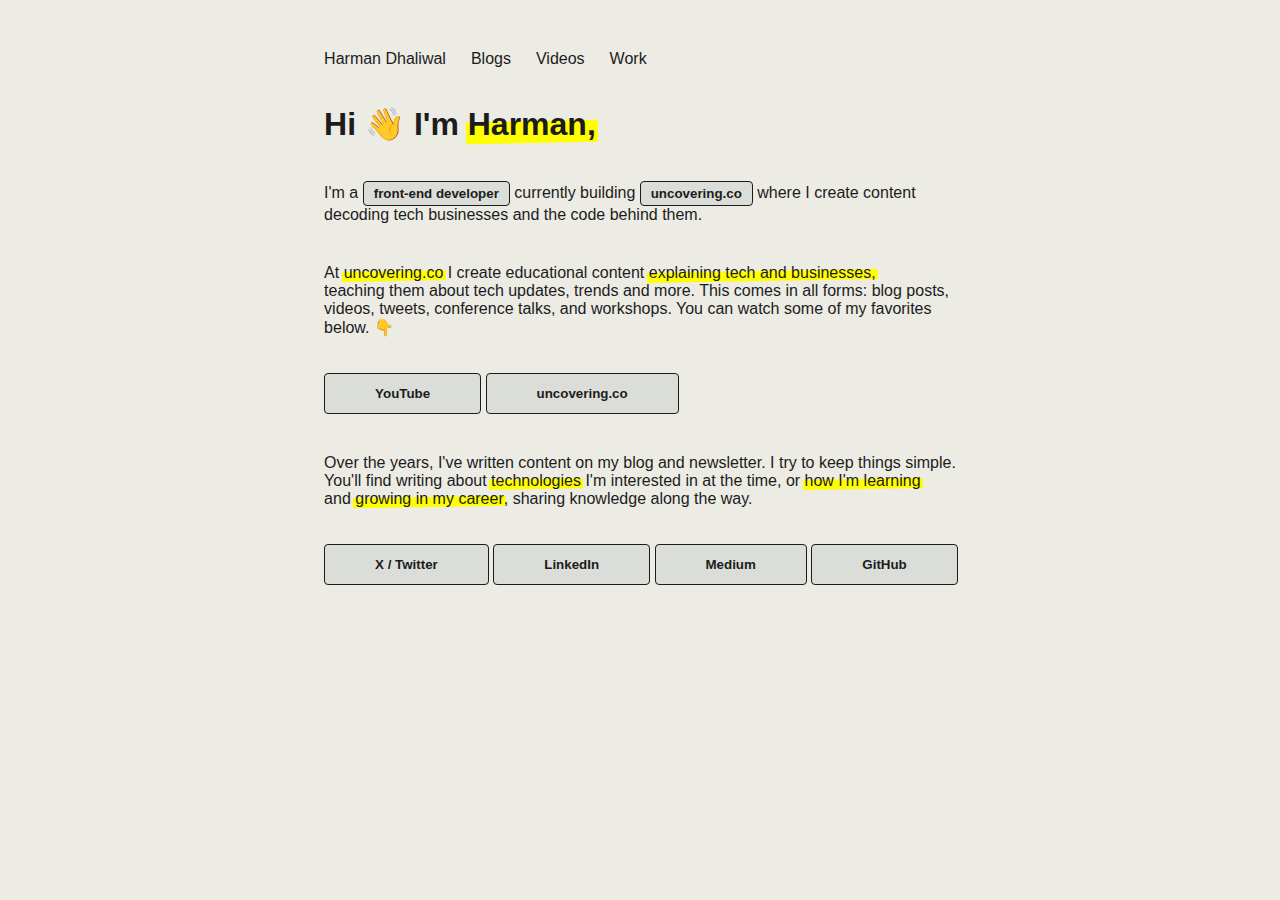
<file: index.html>
<!DOCTYPE html>
<html lang="en">
  <head>
    <title>Harman Dhaliwal</title>
    <meta charset="utf-8">
    <link rel="stylesheet" href="./styles.css">
    <link rel="icon" type="image/x-icon" href="https://cdn-icons-png.flaticon.com/128/3849/3849092.png">
  </head>
  <body>
      <div>
        <ul class="footer">
          <a href="https://codeharman.netlify.app/"><li>Harman Dhaliwal</li></a>
          <a href="https://medium.com/@codeharman"><li>Blogs</li></a>
          <a href="https://www.youtube.com/channel/UCB-d65ZG1wtAnkoSpd3Wd0g"><li>Videos</li></a>
          <a href="./Work/index.html"><li>Work</li></a>
        </ul>
      </div>
    <div class="hero-main-section">
      <h1>Hi 👋 I'm <strong>Harman,</strong></h1>    
    </div>
    <div class="hero-para">
    <p>
      I'm a <a href="https://www.linkedin.com/in/codeharman/" target="_blank"><button class="btn-front">front-end developer</button></a> currently building <a href="https://www.youtube.com/channel/UCB-d65ZG1wtAnkoSpd3Wd0g" target="_blank"><button class="btn-content">uncovering.co</button></a> where I create content
      <br> decoding tech businesses and the code behind them.
    </p>
    </div>
    <div class="building">
      <p> 
        At <strong>uncovering.co</strong> I create educational content <strong>explaining tech and businesses,</strong><br>
        teaching them about tech updates, trends and more. This comes in all forms: blog posts,<br>videos, tweets, conference talks, and workshops. You can watch some of my favorites <br>
        below. 👇
      </p>
    </div>
    <div class="button-yt">
      <a href="https://www.youtube.com/channel/UCB-d65ZG1wtAnkoSpd3Wd0g" target="_blank"><button class="yt">YouTube</button></a>
      <a href="www.uncovering.co" target="_blank"><button class="uc">uncovering.co</button></a>
    </div>
    <div class="about-me">
      <p>
        Over the years, I've written content on my blog and newsletter. I try to keep things simple.<br>
        You'll find writing about <strong>technologies</strong> I'm interested in at the time, or <strong>how I'm learning</strong><br> 
        and <strong>growing in my career</strong>, sharing knowledge along the way.
      </p>
    </div>
    <div class="button-yt">
      <a href="https://twitter.com/code_harman" target="_blank"><button class="yt">X / Twitter</button></a>
      <a href="https://www.linkedin.com/in/codeharman/" target="_blank"><button class="uc">LinkedIn</button></a>
      <a href="https://medium.com/@codeharman" target="_blank"><button class="uc">Medium</button></a>
      <a href="https://github.com/codeharman" target="_blank"><button class="uc">GitHub</button></a>
    </div>
  </body>
</html>
</file>
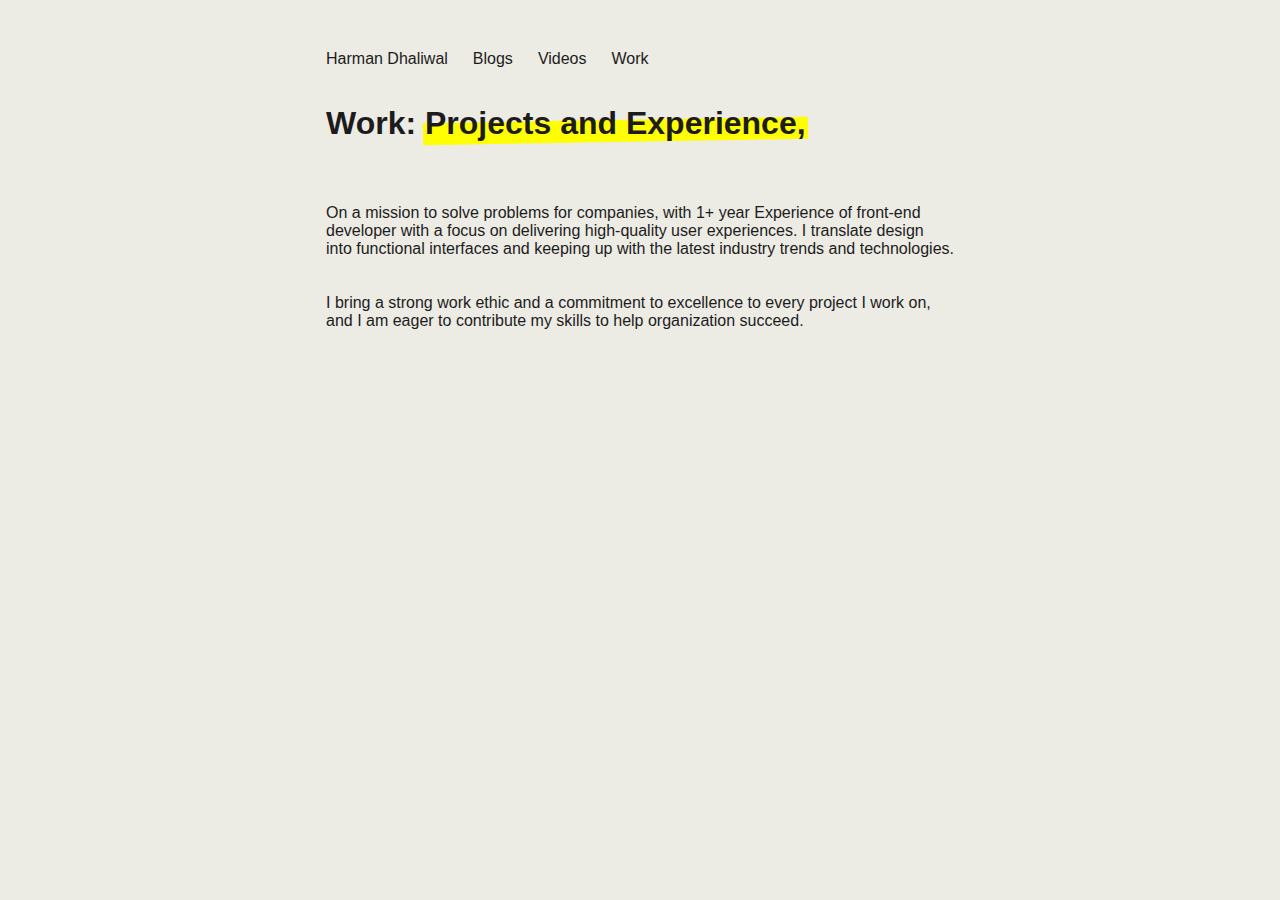
<file: Work/index.html>
<!DOCTYPE html>
<html lang="en">
  <head>
    <title>Harman Dhaliwal</title>
    <meta charset="utf-8">
    <link rel="stylesheet" href="./styles.css">
    <link rel="icon" type="image/x-icon" href="https://cdn-icons-png.flaticon.com/128/3849/3849092.png">
  </head>
  <body>
    <div>
        <ul class="footer">
          <a href="https://codeharman.netlify.app/"><li>Harman Dhaliwal</li></a>
          <a href="https://medium.com/@codeharman"><li>Blogs</li></a>
          <a href="https://www.youtube.com/channel/UCB-d65ZG1wtAnkoSpd3Wd0g"><li>Videos</li></a>
          <a href="./Work/index.html"><li>Work</li></a>
        </ul>
      </div>
    <div class="hero-main-section">
      <h1>Work: <strong>Projects and Experience,</strong></h1>    
    </div>
    <div class="building">
      <p> 
        On a mission to solve problems for companies, with 1+ year Experience of front-end <br>
        developer with a focus on delivering high-quality user experiences. I translate design <br>
        into functional interfaces and keeping up with the latest industry trends and technologies. <br>
        <br>
        <br>
        I bring a strong work ethic and a commitment to excellence to every project I work on, <br>
        and I am eager to contribute my skills to help organization succeed.
      </p>
    </div>
  </body>
</html>
</file>
<file: styles.css>
body {
  background-color: #ecebe4;
  margin-left: auto;
  margin-right: auto;
  max-width: fit-content;
  font-family: Helvetica, sans-serif;
  color: #1c1c1c;
  text-align: left;
  font-weight: 200;
}

.footer {
  color: #1c1c1c;
  display: flex;
  list-style: none;
  gap: 25px;
  margin-top: 50px;
}

a {
  text-decoration: none;
  color: #1c1c1c;
}

a:hover {
  color: #ff793f;
  transition: 0.4s;
}


.hero-main-section {
  display: flex;
  margin-left: 40px;
  margin-right: 40px;
}

strong {
  position: relative;
}

strong::before {
  background-color: yellow;
  content: "";
  position: absolute;
  width: calc(100% + 4px);
  height: 60%;
  left: -2px;
  bottom: 0;
  z-index: -1;
  transform: rotate(-1deg);
}


.hero-para {
  margin-left: 40px;
  margin-right: 40px;
}

.btn-front, .btn-content {
  background-color: #daddd8;
  color: #1c1c1c;
  border-radius: 4px;
  border: 1px solid #1c1c1c;
  padding: 4px 10px;
  font-weight: bold;
}

.btn-content:hover, .btn-front:hover {
  color: #ecebe4;
  background-color: #1c1c1c;
  cursor: help;
  transition: 0.4s;
}

.building {
  margin-top: 40px;
  margin-left: 40px;
  margin-right: 40px;
}

.button-YT {
  display: flex;
}

.yt {
  margin-top: 20px;
  margin-left: 40px;
  background-color: #daddd8;
  color: #1c1c1c;
  border-radius: 4px;
  border: 1px solid #1c1c1c;
  padding: 12px 50px;
  font-weight: bold;
}

.uc {
  margin-left: 0px;
  background-color: #daddd8;
  color: #1c1c1c;
  border-radius: 4px;
  border: 1px solid #1c1c1c;
  padding: 12px 50px;
  font-weight: bold;
}

.yt:hover, .uc:hover {
  color: #ecebe4;
  background-color: #ff793f;
  transition: 0.4s;
}

.about-me {
  margin-top: 40px;
  margin-left: 40px;
  margin-right: 40px;
  font-weight: 200;
}
</file>
<file: Work/styles.css>
body {
  background-color: #ecebe4;
  margin-left: auto;
  margin-right: auto;
  max-width: fit-content;
  font-family: Helvetica, sans-serif;
  color: #1c1c1c;
  text-align: left;
  font-weight: 200;
}

.footer {
  color: #1c1c1c;
  display: flex;
  list-style: none;
  gap: 25px;
  margin-top: 50px;
}

a {
  text-decoration: none;
  color: #1c1c1c;
}

a:hover {
  color: #ff793f;
  transition: 0.4s;
}


.hero-main-section {
  display: flex;
  margin-left: 40px;
  margin-right: 40px;
}

strong {
  position: relative;
}

strong::before {
  background-color: yellow;
  content: "";
  position: absolute;
  width: calc(100% + 4px);
  height: 60%;
  left: -2px;
  bottom: 0;
  z-index: -1;
  transform: rotate(-1deg);
}


.hero-para {
  margin-left: 40px;
  margin-right: 40px;
}

.btn-front, .btn-content {
  background-color: #daddd8;
  color: #1c1c1c;
  border-radius: 4px;
  border: 1px solid #1c1c1c;
  padding: 4px 10px;
  font-weight: bold;
}

.btn-content:hover, .btn-front:hover {
  color: #ecebe4;
  background-color: #1c1c1c;
  cursor: help;
  transition: 0.4s;
}

.building {
  margin-top: 40px;
  margin-left: 40px;
  margin-right: 40px;
}

.button-YT {
  display: flex;
}

.yt {
  margin-top: 20px;
  margin-left: 40px;
  background-color: #daddd8;
  color: #1c1c1c;
  border-radius: 4px;
  border: 1px solid #1c1c1c;
  padding: 12px 50px;
  font-weight: bold;
}

.uc {
  margin-left: 0px;
  background-color: #daddd8;
  color: #1c1c1c;
  border-radius: 4px;
  border: 1px solid #1c1c1c;
  padding: 12px 50px;
  font-weight: bold;
}

.yt:hover, .uc:hover {
  color: #ecebe4;
  background-color: #ff793f;
  transition: 0.4s;
}

.about-me {
  margin-top: 40px;
  margin-left: 40px;
  margin-right: 40px;
  font-weight: 200;
}
</file>
